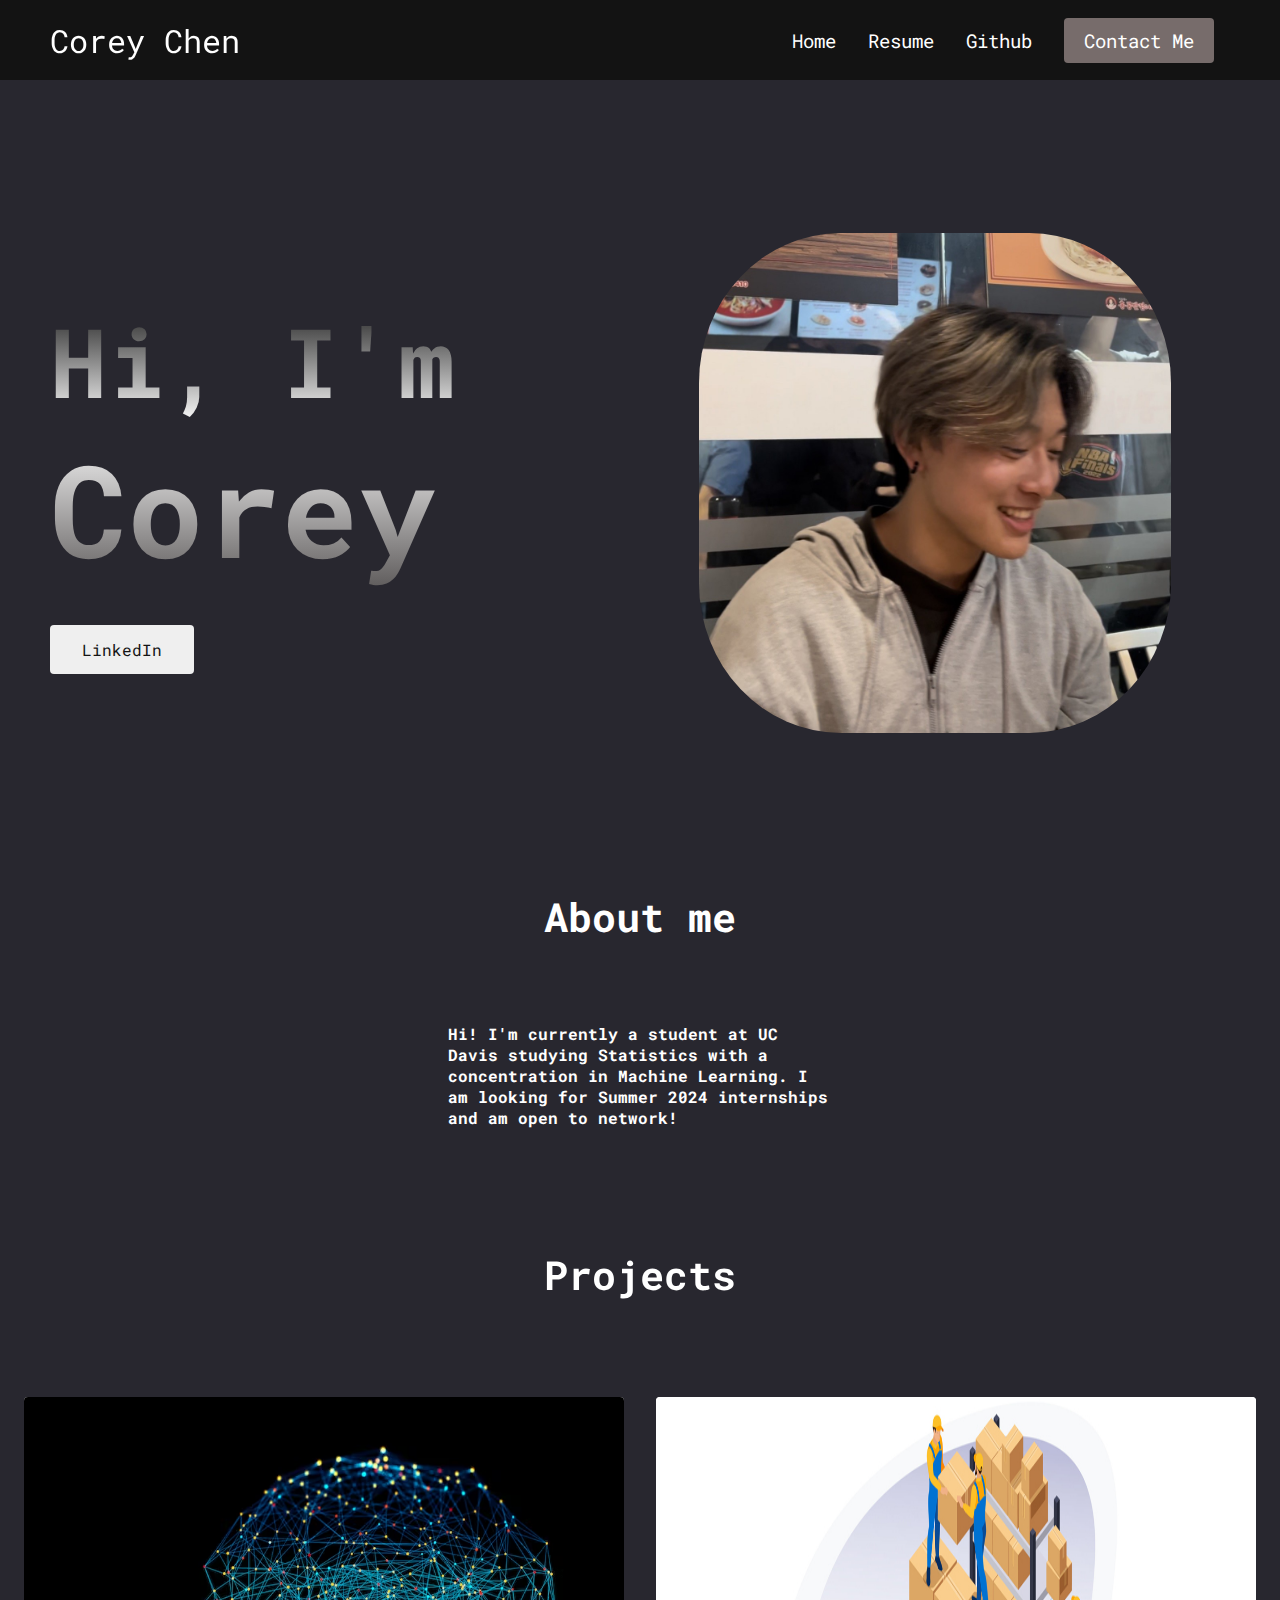
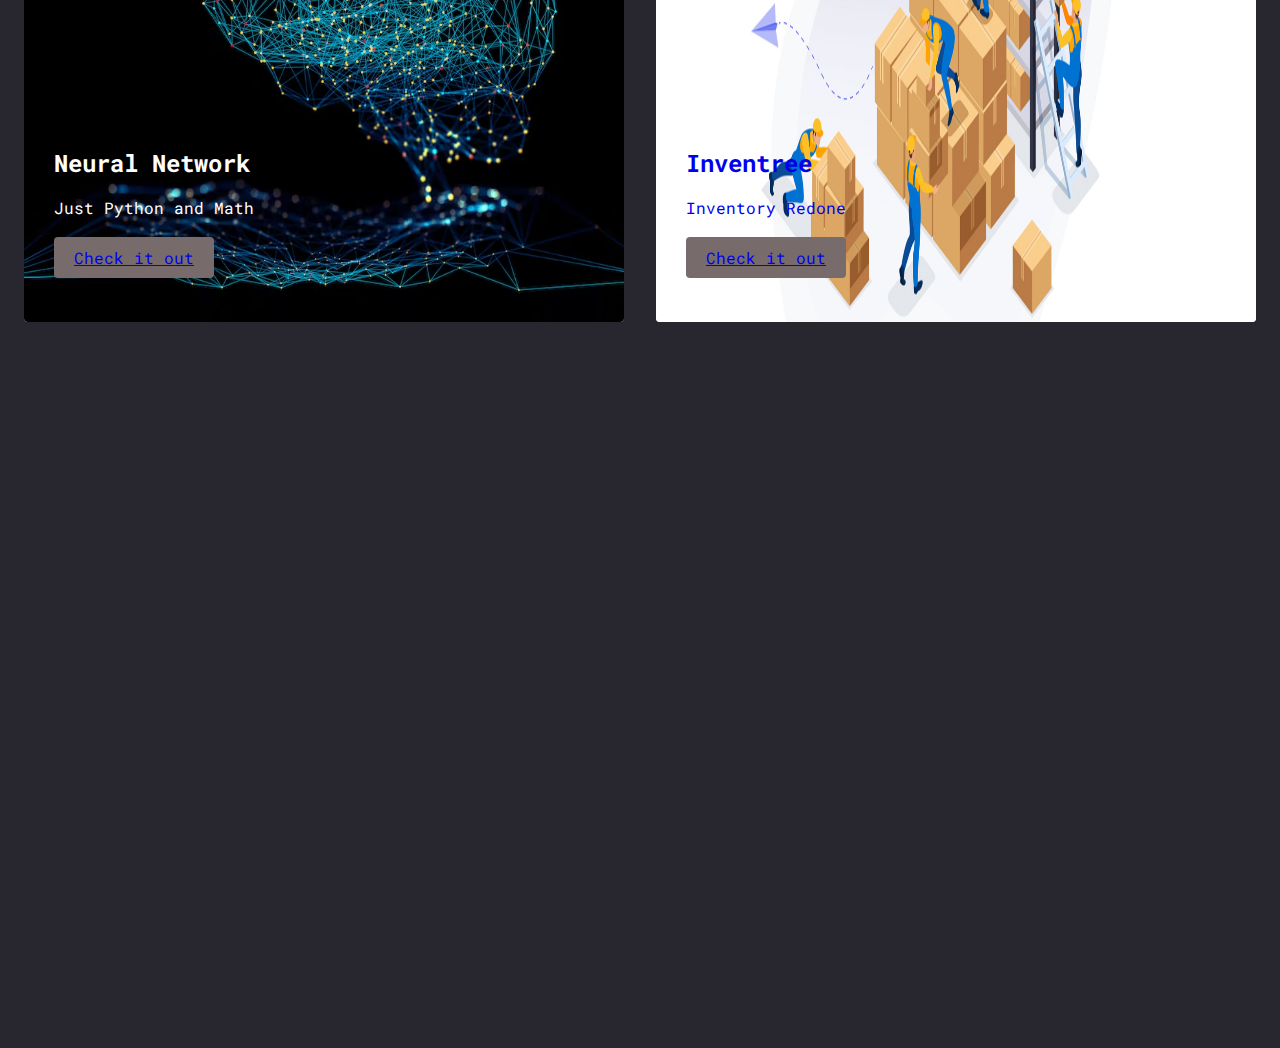
<file: index.html>
<!DOCTYPE html>
<html lang="en">
<head>
    <meta charset="UTF-8">
    <meta http-equiv="X-UA-Compatible" content="IE=edge">
    <meta name="viewport" content="width=device-width, initial-scale=1.0">
    <title>Corey Chen</title>
    <link rel="stylesheet" href="styles.css">
    <link rel="preconnect" href="https://fonts.googleapis.com">
<link rel="preconnect" href="https://fonts.gstatic.com" crossorigin>
<link href="https://fonts.googleapis.com/css2?family=Roboto+Mono:wght@600&display=swap" rel="stylesheet">
</head>
<body>
    <nav class="navbar">
        <div class="navbar__container">
            <a href="/" id="navbar__logo">Corey Chen</a>
            <div class="navbar_toggle" id="mobile-menu">
                <span class="bar"></span>
                <span class="bar"></span>
                <span class="bar"></span>
            </div>
            <ul class="navbar__menu">
                <li class="navbar__item">
                    <a href="#top" class="navbar__links">Home</a>
                </li>
                <li class="navbar__item">
                    <a href="https://docs.google.com/document/d/1tKjNtwfsvMQrJ8VkCfzxythD5XKY2z4MJ9eX7b_RRoA/edit?usp=sharing" class="navbar__links">Resume</a>
                </li>
                <li class="navbar__item">
                    <a href="https://github.com/cc81972" class="navbar__links">Github</a>
                </li>
                <li class="navbar__btn">
                    <a href="mailto: coreychen2004@gmail.com" class="button">Contact Me</a>
                </li>
            </ul>
        </div>
    </nav>
    <!-- Hero Section -->
    <div class="main">
        <div class="main__container">
            <div class="main__content">
                <h1>Hi, I'm</h1>
                <h2>Corey</h2>
                <button class="main__btn"><a href="https://www.linkedin.com/in/corey-chen-958531236/">LinkedIn</a></button>
            </div>
            <div class="main__img--container">
                <img src="images/corey.jpeg" alt="bitmoji" id="main__img">
            </div>
        </div>
    </div>
    <!-- About me section -->
    <div class="about_me_container">
        <div class="about_me_title">
            <h1>About me</h1>
        </div>  
        <div class="about_me_text">
            <h4>Hi! I'm currently a student at UC Davis 
                studying Statistics with a concentration in Machine Learning. 
                I am looking for Summer 2024 internships and am open to network!</h4>
        </div>
    </div>
    <div class="projects">
    <!-- Projects section -->
        <h1>Projects</h1>
        <div class="projects__container">
            <div class="projects__card">
                <img class = "neuronetwork"src="images/neuronetwork.avif" alt="NeuroNetwork Image"> 
                <h2>Neural Network</h2>
                <p>Just Python and Math</p>
                <button class="project_button"><a href= "https://github.com/cc81972/first-neuronetwork">Check it out</button>
            </div>
            <div class="projects__card">
                <img class = "inventorypic"src="images/inventree.jpeg" alt="Inventory Image"> 
                <h2>Inventree</h2>
                <p>Inventory Redone</p>
                <button class="project_button"><a href= "https://github.com/vznh/inventoree">Check it out</button>
            </div>
        </div>
    </div>
    <!-- Just footer stuff -->
    <div class="footer__container">
        <!-- <h1>What does a nosy pepper do?</h1>
        <h3>They get jalapeno business</h3>
        <h6>haha</h6> -->
    </div>
    <script src="app.js"></script>
</body>
</html>
</file>
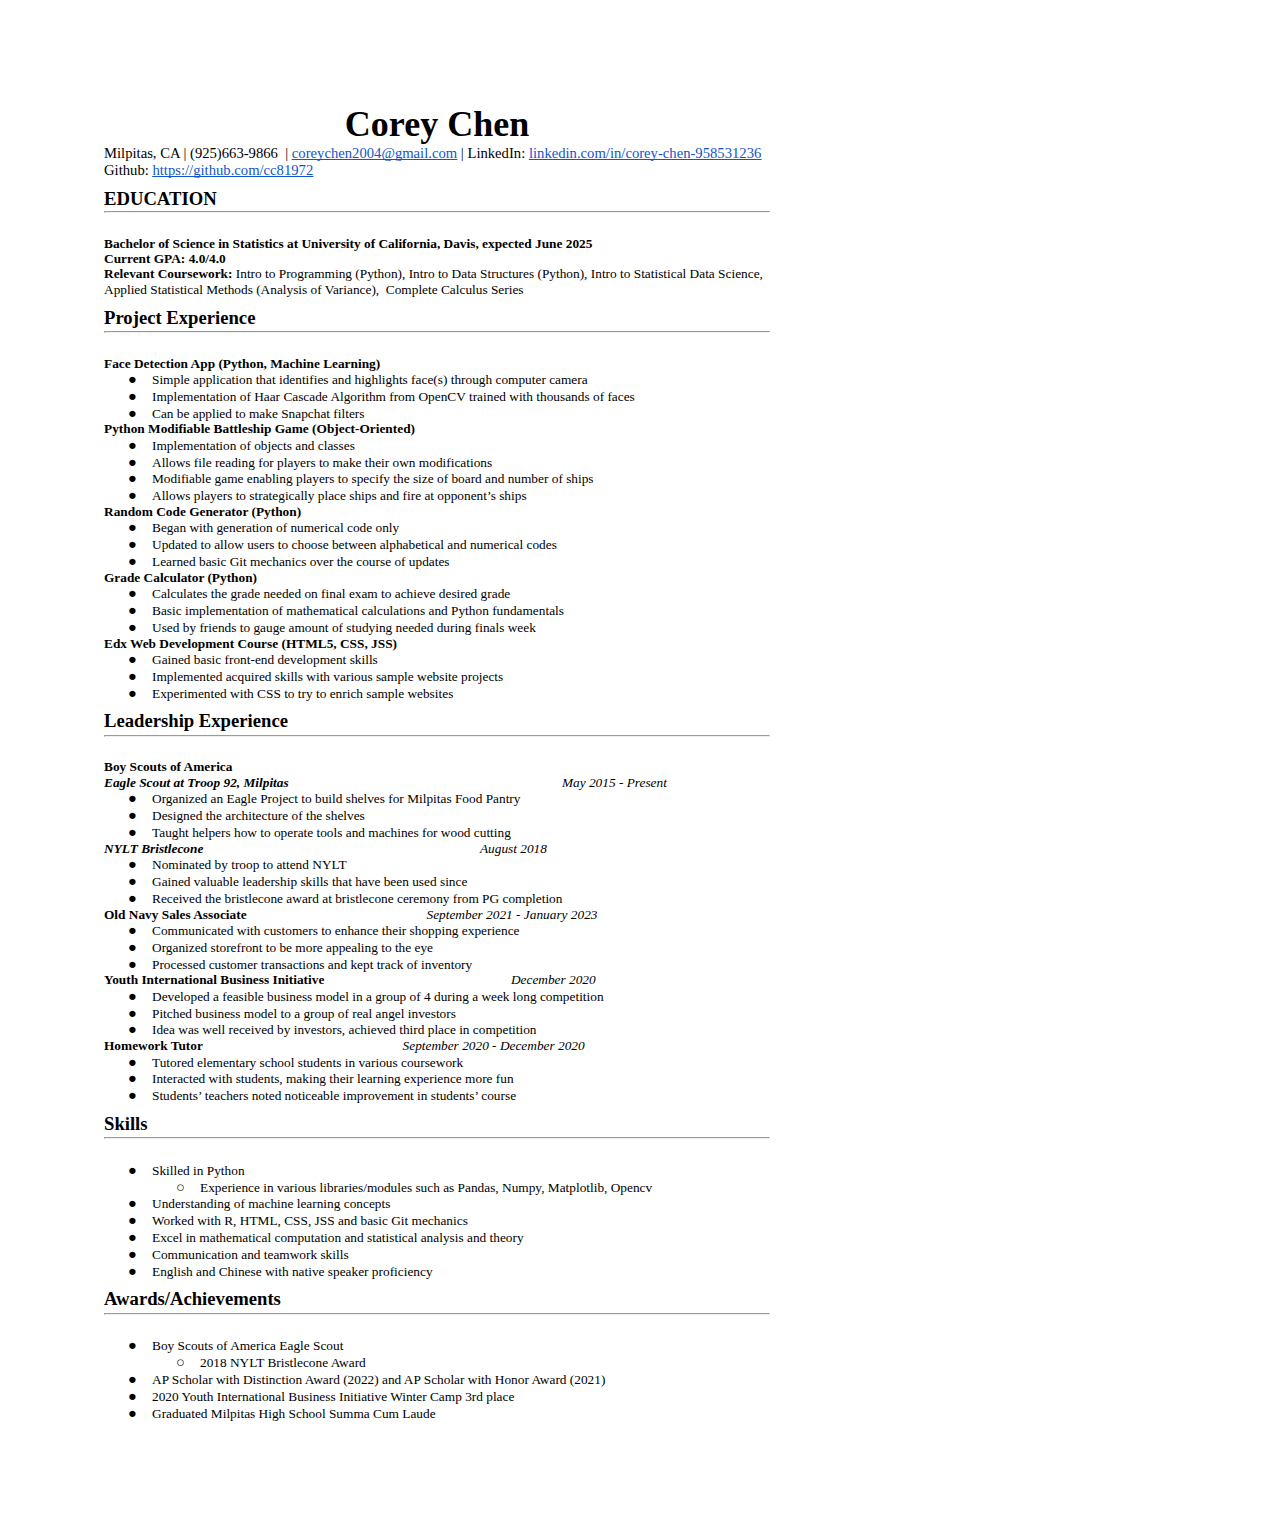
<file: CoreyChenResume.html>
<html><head><meta content="text/html; charset=UTF-8" http-equiv="content-type"><style type="text/css">@import url('https://themes.googleusercontent.com/fonts/css?kit=-lTUqgJg2dxbe4D7B5DEIA3jn2WilaVUapNOYl4762s');.lst-kix_f4cjtsn22ggs-5>li:before{content:"\0025a0  "}.lst-kix_o1cfxwl1g60u-2>li:before{content:"\0025a0  "}.lst-kix_39gem6d4hb14-0>li:before{content:"\0025cf  "}.lst-kix_o1cfxwl1g60u-1>li:before{content:"\0025cb  "}.lst-kix_o1cfxwl1g60u-3>li:before{content:"\0025cf  "}.lst-kix_39gem6d4hb14-1>li:before{content:"\0025cb  "}.lst-kix_f4cjtsn22ggs-3>li:before{content:"\0025cf  "}.lst-kix_f4cjtsn22ggs-7>li:before{content:"\0025cb  "}.lst-kix_o1cfxwl1g60u-0>li:before{content:"\0025cf  "}.lst-kix_o1cfxwl1g60u-4>li:before{content:"\0025cb  "}.lst-kix_f4cjtsn22ggs-4>li:before{content:"\0025cb  "}.lst-kix_f4cjtsn22ggs-8>li:before{content:"\0025a0  "}.lst-kix_f4cjtsn22ggs-1>li:before{content:"\0025cb  "}.lst-kix_o1cfxwl1g60u-6>li:before{content:"\0025cf  "}.lst-kix_o1cfxwl1g60u-5>li:before{content:"\0025a0  "}.lst-kix_o1cfxwl1g60u-7>li:before{content:"\0025cb  "}.lst-kix_39gem6d4hb14-6>li:before{content:"\0025cf  "}.lst-kix_f4cjtsn22ggs-2>li:before{content:"\0025a0  "}.lst-kix_h7ki1vyk7jmy-8>li:before{content:"\0025a0  "}.lst-kix_h7ki1vyk7jmy-7>li:before{content:"\0025cb  "}.lst-kix_39gem6d4hb14-5>li:before{content:"\0025a0  "}.lst-kix_39gem6d4hb14-4>li:before{content:"\0025cb  "}.lst-kix_39gem6d4hb14-3>li:before{content:"\0025cf  "}.lst-kix_h7ki1vyk7jmy-5>li:before{content:"\0025a0  "}.lst-kix_l7jwtugxmeb6-0>li:before{content:"\0025cf  "}.lst-kix_h7ki1vyk7jmy-6>li:before{content:"\0025cf  "}.lst-kix_39gem6d4hb14-2>li:before{content:"\0025a0  "}.lst-kix_f4cjtsn22ggs-6>li:before{content:"\0025cf  "}.lst-kix_39gem6d4hb14-7>li:before{content:"\0025cb  "}.lst-kix_39gem6d4hb14-8>li:before{content:"\0025a0  "}.lst-kix_dsz5t3e85xdp-3>li:before{content:"\0025cf  "}.lst-kix_dsz5t3e85xdp-5>li:before{content:"\0025a0  "}.lst-kix_dsz5t3e85xdp-6>li:before{content:"\0025cf  "}.lst-kix_dsz5t3e85xdp-2>li:before{content:"\0025a0  "}.lst-kix_dsz5t3e85xdp-7>li:before{content:"\0025cb  "}.lst-kix_dsz5t3e85xdp-1>li:before{content:"\0025cb  "}.lst-kix_dsz5t3e85xdp-8>li:before{content:"\0025a0  "}.lst-kix_dsz5t3e85xdp-0>li:before{content:"\0025cf  "}ul.lst-kix_o1cfxwl1g60u-5{list-style-type:none}ul.lst-kix_o1cfxwl1g60u-4{list-style-type:none}ul.lst-kix_o1cfxwl1g60u-7{list-style-type:none}ul.lst-kix_o1cfxwl1g60u-6{list-style-type:none}ul.lst-kix_o1cfxwl1g60u-8{list-style-type:none}.lst-kix_h7ki1vyk7jmy-0>li:before{content:"\0025cf  "}.lst-kix_h7ki1vyk7jmy-1>li:before{content:"\0025cb  "}.lst-kix_l7jwtugxmeb6-4>li:before{content:"\0025cb  "}.lst-kix_l7jwtugxmeb6-6>li:before{content:"\0025cf  "}.lst-kix_l7jwtugxmeb6-1>li:before{content:"\0025cb  "}.lst-kix_l7jwtugxmeb6-5>li:before{content:"\0025a0  "}.lst-kix_h7ki1vyk7jmy-4>li:before{content:"\0025cb  "}.lst-kix_h7ki1vyk7jmy-3>li:before{content:"\0025cf  "}.lst-kix_l7jwtugxmeb6-2>li:before{content:"\0025a0  "}.lst-kix_h7ki1vyk7jmy-2>li:before{content:"\0025a0  "}ul.lst-kix_o1cfxwl1g60u-1{list-style-type:none}ul.lst-kix_o1cfxwl1g60u-0{list-style-type:none}ul.lst-kix_o1cfxwl1g60u-3{list-style-type:none}.lst-kix_l7jwtugxmeb6-3>li:before{content:"\0025cf  "}ul.lst-kix_o1cfxwl1g60u-2{list-style-type:none}.lst-kix_l7jwtugxmeb6-8>li:before{content:"\0025a0  "}.lst-kix_dsz5t3e85xdp-4>li:before{content:"\0025cb  "}.lst-kix_l7jwtugxmeb6-7>li:before{content:"\0025cb  "}.lst-kix_m4h8hbwfg6kp-3>li:before{content:"\0025cf  "}.lst-kix_m4h8hbwfg6kp-1>li:before{content:"\0025cb  "}.lst-kix_m4h8hbwfg6kp-5>li:before{content:"\0025a0  "}ul.lst-kix_v15fdh4rlwqv-0{list-style-type:none}ul.lst-kix_v15fdh4rlwqv-1{list-style-type:none}ul.lst-kix_v15fdh4rlwqv-2{list-style-type:none}ul.lst-kix_v15fdh4rlwqv-7{list-style-type:none}ul.lst-kix_v15fdh4rlwqv-8{list-style-type:none}ul.lst-kix_v15fdh4rlwqv-3{list-style-type:none}ul.lst-kix_v15fdh4rlwqv-4{list-style-type:none}.lst-kix_w1hb9tcq2vyb-0>li:before{content:"\0025cf  "}ul.lst-kix_v15fdh4rlwqv-5{list-style-type:none}ul.lst-kix_v15fdh4rlwqv-6{list-style-type:none}ul.lst-kix_qi0xqpce6vm6-1{list-style-type:none}.lst-kix_m4h8hbwfg6kp-7>li:before{content:"\0025cb  "}ul.lst-kix_qi0xqpce6vm6-2{list-style-type:none}.lst-kix_mp3xo05nt40z-4>li:before{content:"\0025cb  "}ul.lst-kix_qi0xqpce6vm6-0{list-style-type:none}ul.lst-kix_qi0xqpce6vm6-5{list-style-type:none}.lst-kix_hzlon16mjl8u-3>li:before{content:"\0025cf  "}ul.lst-kix_qi0xqpce6vm6-6{list-style-type:none}ul.lst-kix_qi0xqpce6vm6-3{list-style-type:none}ul.lst-kix_qi0xqpce6vm6-4{list-style-type:none}ul.lst-kix_h7ki1vyk7jmy-2{list-style-type:none}ul.lst-kix_h7ki1vyk7jmy-3{list-style-type:none}.lst-kix_hzlon16mjl8u-5>li:before{content:"\0025a0  "}.lst-kix_mp3xo05nt40z-6>li:before{content:"\0025cf  "}.lst-kix_mp3xo05nt40z-8>li:before{content:"\0025a0  "}ul.lst-kix_h7ki1vyk7jmy-4{list-style-type:none}ul.lst-kix_qi0xqpce6vm6-7{list-style-type:none}ul.lst-kix_h7ki1vyk7jmy-5{list-style-type:none}ul.lst-kix_qi0xqpce6vm6-8{list-style-type:none}ul.lst-kix_h7ki1vyk7jmy-0{list-style-type:none}ul.lst-kix_h7ki1vyk7jmy-1{list-style-type:none}ul.lst-kix_h7ki1vyk7jmy-6{list-style-type:none}ul.lst-kix_h7ki1vyk7jmy-7{list-style-type:none}.lst-kix_hzlon16mjl8u-7>li:before{content:"\0025cb  "}ul.lst-kix_h7ki1vyk7jmy-8{list-style-type:none}ul.lst-kix_dsz5t3e85xdp-6{list-style-type:none}ul.lst-kix_dsz5t3e85xdp-7{list-style-type:none}ul.lst-kix_dsz5t3e85xdp-8{list-style-type:none}.lst-kix_qvdihjy2bd3c-7>li:before{content:"\0025cb  "}ul.lst-kix_f4cjtsn22ggs-8{list-style-type:none}.lst-kix_qi0xqpce6vm6-7>li:before{content:"\0025cb  "}ul.lst-kix_dsz5t3e85xdp-0{list-style-type:none}ul.lst-kix_dsz5t3e85xdp-1{list-style-type:none}ul.lst-kix_dsz5t3e85xdp-2{list-style-type:none}ul.lst-kix_qvdihjy2bd3c-1{list-style-type:none}ul.lst-kix_dsz5t3e85xdp-3{list-style-type:none}ul.lst-kix_qvdihjy2bd3c-0{list-style-type:none}ul.lst-kix_dsz5t3e85xdp-4{list-style-type:none}.lst-kix_w1hb9tcq2vyb-4>li:before{content:"\0025cb  "}ul.lst-kix_dsz5t3e85xdp-5{list-style-type:none}ul.lst-kix_qvdihjy2bd3c-5{list-style-type:none}ul.lst-kix_qvdihjy2bd3c-4{list-style-type:none}.lst-kix_hzlon16mjl8u-1>li:before{content:"\0025cb  "}.lst-kix_mp3xo05nt40z-2>li:before{content:"\0025a0  "}ul.lst-kix_qvdihjy2bd3c-3{list-style-type:none}ul.lst-kix_qvdihjy2bd3c-2{list-style-type:none}ul.lst-kix_qvdihjy2bd3c-8{list-style-type:none}ul.lst-kix_qvdihjy2bd3c-7{list-style-type:none}.lst-kix_w1hb9tcq2vyb-2>li:before{content:"\0025a0  "}ul.lst-kix_qvdihjy2bd3c-6{list-style-type:none}.lst-kix_mp3xo05nt40z-0>li:before{content:"\0025cf  "}.lst-kix_w1hb9tcq2vyb-6>li:before{content:"\0025cf  "}ul.lst-kix_w1hb9tcq2vyb-8{list-style-type:none}ul.lst-kix_w1hb9tcq2vyb-7{list-style-type:none}ul.lst-kix_w1hb9tcq2vyb-6{list-style-type:none}ul.lst-kix_l7jwtugxmeb6-0{list-style-type:none}ul.lst-kix_w1hb9tcq2vyb-5{list-style-type:none}ul.lst-kix_w1hb9tcq2vyb-4{list-style-type:none}ul.lst-kix_l7jwtugxmeb6-2{list-style-type:none}ul.lst-kix_w1hb9tcq2vyb-3{list-style-type:none}ul.lst-kix_l7jwtugxmeb6-1{list-style-type:none}ul.lst-kix_w1hb9tcq2vyb-2{list-style-type:none}.lst-kix_o1cfxwl1g60u-8>li:before{content:"\0025a0  "}ul.lst-kix_w1hb9tcq2vyb-1{list-style-type:none}ul.lst-kix_w1hb9tcq2vyb-0{list-style-type:none}.lst-kix_w1hb9tcq2vyb-8>li:before{content:"\0025a0  "}.lst-kix_f4cjtsn22ggs-0>li:before{content:"\0025cf  "}ul.lst-kix_l7jwtugxmeb6-8{list-style-type:none}ul.lst-kix_l7jwtugxmeb6-7{list-style-type:none}ul.lst-kix_l7jwtugxmeb6-4{list-style-type:none}ul.lst-kix_l7jwtugxmeb6-3{list-style-type:none}ul.lst-kix_l7jwtugxmeb6-6{list-style-type:none}ul.lst-kix_l7jwtugxmeb6-5{list-style-type:none}.lst-kix_g0t5cnq3y4c6-4>li:before{content:"\0025cb  "}.lst-kix_g0t5cnq3y4c6-2>li:before{content:"\0025a0  "}.lst-kix_g0t5cnq3y4c6-1>li:before{content:"\0025cb  "}.lst-kix_g0t5cnq3y4c6-5>li:before{content:"\0025a0  "}.lst-kix_g0t5cnq3y4c6-3>li:before{content:"\0025cf  "}ul.lst-kix_g0t5cnq3y4c6-7{list-style-type:none}ul.lst-kix_g0t5cnq3y4c6-6{list-style-type:none}ul.lst-kix_g0t5cnq3y4c6-5{list-style-type:none}ul.lst-kix_g0t5cnq3y4c6-4{list-style-type:none}ul.lst-kix_g0t5cnq3y4c6-8{list-style-type:none}.lst-kix_g0t5cnq3y4c6-0>li:before{content:"\0025cf  "}ul.lst-kix_g0t5cnq3y4c6-3{list-style-type:none}ul.lst-kix_g0t5cnq3y4c6-2{list-style-type:none}ul.lst-kix_g0t5cnq3y4c6-1{list-style-type:none}ul.lst-kix_g0t5cnq3y4c6-0{list-style-type:none}.lst-kix_qvdihjy2bd3c-0>li:before{content:"\0025cf  "}ul.lst-kix_jw687m22yk9g-0{list-style-type:none}ul.lst-kix_f4cjtsn22ggs-5{list-style-type:none}ul.lst-kix_jw687m22yk9g-1{list-style-type:none}.lst-kix_qvdihjy2bd3c-4>li:before{content:"\0025cb  "}.lst-kix_qvdihjy2bd3c-5>li:before{content:"\0025a0  "}ul.lst-kix_f4cjtsn22ggs-4{list-style-type:none}ul.lst-kix_jw687m22yk9g-2{list-style-type:none}ul.lst-kix_39gem6d4hb14-7{list-style-type:none}ul.lst-kix_f4cjtsn22ggs-7{list-style-type:none}ul.lst-kix_jw687m22yk9g-3{list-style-type:none}ul.lst-kix_39gem6d4hb14-8{list-style-type:none}ul.lst-kix_f4cjtsn22ggs-6{list-style-type:none}ul.lst-kix_f4cjtsn22ggs-1{list-style-type:none}.lst-kix_qi0xqpce6vm6-5>li:before{content:"\0025a0  "}ul.lst-kix_f4cjtsn22ggs-0{list-style-type:none}ul.lst-kix_f4cjtsn22ggs-3{list-style-type:none}.lst-kix_qi0xqpce6vm6-4>li:before{content:"\0025cb  "}ul.lst-kix_f4cjtsn22ggs-2{list-style-type:none}ul.lst-kix_jw687m22yk9g-8{list-style-type:none}.lst-kix_qvdihjy2bd3c-1>li:before{content:"\0025cb  "}.lst-kix_qi0xqpce6vm6-3>li:before{content:"\0025cf  "}.lst-kix_qvdihjy2bd3c-2>li:before{content:"\0025a0  "}ul.lst-kix_jw687m22yk9g-4{list-style-type:none}.lst-kix_qvdihjy2bd3c-3>li:before{content:"\0025cf  "}ul.lst-kix_jw687m22yk9g-5{list-style-type:none}ul.lst-kix_jw687m22yk9g-6{list-style-type:none}.lst-kix_qi0xqpce6vm6-2>li:before{content:"\0025a0  "}ul.lst-kix_jw687m22yk9g-7{list-style-type:none}.lst-kix_v15fdh4rlwqv-4>li:before{content:"\0025cb  "}.lst-kix_v15fdh4rlwqv-6>li:before{content:"\0025cf  "}.lst-kix_qi0xqpce6vm6-1>li:before{content:"\0025cb  "}.lst-kix_qi0xqpce6vm6-0>li:before{content:"\0025cf  "}.lst-kix_v15fdh4rlwqv-1>li:before{content:"\0025cb  "}.lst-kix_v15fdh4rlwqv-5>li:before{content:"\0025a0  "}ul.lst-kix_39gem6d4hb14-1{list-style-type:none}ul.lst-kix_39gem6d4hb14-2{list-style-type:none}ul.lst-kix_39gem6d4hb14-0{list-style-type:none}.lst-kix_v15fdh4rlwqv-0>li:before{content:"\0025cf  "}.lst-kix_v15fdh4rlwqv-8>li:before{content:"\0025a0  "}ul.lst-kix_39gem6d4hb14-5{list-style-type:none}ul.lst-kix_39gem6d4hb14-6{list-style-type:none}ul.lst-kix_39gem6d4hb14-3{list-style-type:none}ul.lst-kix_39gem6d4hb14-4{list-style-type:none}.lst-kix_v15fdh4rlwqv-7>li:before{content:"\0025cb  "}.lst-kix_jw687m22yk9g-8>li:before{content:"\0025a0  "}.lst-kix_jw687m22yk9g-6>li:before{content:"\0025cf  "}.lst-kix_jw687m22yk9g-7>li:before{content:"\0025cb  "}.lst-kix_v15fdh4rlwqv-2>li:before{content:"\0025a0  "}.lst-kix_v15fdh4rlwqv-3>li:before{content:"\0025cf  "}.lst-kix_jw687m22yk9g-3>li:before{content:"\0025cf  "}.lst-kix_jw687m22yk9g-2>li:before{content:"\0025a0  "}.lst-kix_jw687m22yk9g-4>li:before{content:"\0025cb  "}.lst-kix_jw687m22yk9g-1>li:before{content:"\0025cb  "}.lst-kix_jw687m22yk9g-5>li:before{content:"\0025a0  "}ul.lst-kix_m4h8hbwfg6kp-6{list-style-type:none}ul.lst-kix_m4h8hbwfg6kp-5{list-style-type:none}ul.lst-kix_m4h8hbwfg6kp-8{list-style-type:none}ul.lst-kix_m4h8hbwfg6kp-7{list-style-type:none}ul.lst-kix_m4h8hbwfg6kp-2{list-style-type:none}ul.lst-kix_m4h8hbwfg6kp-1{list-style-type:none}ul.lst-kix_m4h8hbwfg6kp-4{list-style-type:none}ul.lst-kix_m4h8hbwfg6kp-3{list-style-type:none}ul.lst-kix_hzlon16mjl8u-2{list-style-type:none}ul.lst-kix_hzlon16mjl8u-1{list-style-type:none}ul.lst-kix_hzlon16mjl8u-0{list-style-type:none}ul.lst-kix_m4h8hbwfg6kp-0{list-style-type:none}ul.lst-kix_hzlon16mjl8u-6{list-style-type:none}ul.lst-kix_hzlon16mjl8u-5{list-style-type:none}ul.lst-kix_hzlon16mjl8u-4{list-style-type:none}ul.lst-kix_hzlon16mjl8u-3{list-style-type:none}ul.lst-kix_hzlon16mjl8u-8{list-style-type:none}ul.lst-kix_hzlon16mjl8u-7{list-style-type:none}.lst-kix_jw687m22yk9g-0>li:before{content:"\0025cf  "}.lst-kix_g0t5cnq3y4c6-6>li:before{content:"\0025cf  "}.lst-kix_g0t5cnq3y4c6-8>li:before{content:"\0025a0  "}.lst-kix_g0t5cnq3y4c6-7>li:before{content:"\0025cb  "}.lst-kix_m4h8hbwfg6kp-0>li:before{content:"\0025cf  "}.lst-kix_m4h8hbwfg6kp-4>li:before{content:"\0025cb  "}.lst-kix_m4h8hbwfg6kp-2>li:before{content:"\0025a0  "}.lst-kix_m4h8hbwfg6kp-6>li:before{content:"\0025cf  "}.lst-kix_w1hb9tcq2vyb-1>li:before{content:"\0025cb  "}.lst-kix_hzlon16mjl8u-2>li:before{content:"\0025a0  "}.lst-kix_m4h8hbwfg6kp-8>li:before{content:"\0025a0  "}.lst-kix_mp3xo05nt40z-5>li:before{content:"\0025a0  "}.lst-kix_hzlon16mjl8u-4>li:before{content:"\0025cb  "}.lst-kix_mp3xo05nt40z-7>li:before{content:"\0025cb  "}.lst-kix_hzlon16mjl8u-6>li:before{content:"\0025cf  "}.lst-kix_hzlon16mjl8u-8>li:before{content:"\0025a0  "}ul.lst-kix_mp3xo05nt40z-5{list-style-type:none}ul.lst-kix_mp3xo05nt40z-6{list-style-type:none}.lst-kix_qvdihjy2bd3c-8>li:before{content:"\0025a0  "}ul.lst-kix_mp3xo05nt40z-7{list-style-type:none}ul.lst-kix_mp3xo05nt40z-8{list-style-type:none}.lst-kix_qvdihjy2bd3c-6>li:before{content:"\0025cf  "}.lst-kix_qi0xqpce6vm6-6>li:before{content:"\0025cf  "}ul.lst-kix_mp3xo05nt40z-0{list-style-type:none}ul.lst-kix_mp3xo05nt40z-1{list-style-type:none}.lst-kix_w1hb9tcq2vyb-5>li:before{content:"\0025a0  "}ul.lst-kix_mp3xo05nt40z-2{list-style-type:none}ul.lst-kix_mp3xo05nt40z-3{list-style-type:none}.lst-kix_qi0xqpce6vm6-8>li:before{content:"\0025a0  "}ul.lst-kix_mp3xo05nt40z-4{list-style-type:none}.lst-kix_mp3xo05nt40z-3>li:before{content:"\0025cf  "}.lst-kix_w1hb9tcq2vyb-3>li:before{content:"\0025cf  "}.lst-kix_mp3xo05nt40z-1>li:before{content:"\0025cb  "}.lst-kix_hzlon16mjl8u-0>li:before{content:"\0025cf  "}li.li-bullet-0:before{margin-left:-18pt;white-space:nowrap;display:inline-block;min-width:18pt}.lst-kix_w1hb9tcq2vyb-7>li:before{content:"\0025cb  "}ol{margin:0;padding:0}table td,table th{padding:0}.c0{margin-left:36pt;padding-top:0pt;padding-left:0pt;padding-bottom:0pt;line-height:1.15;orphans:2;widows:2;text-align:left}.c4{background-color:#ffffff;color:#000000;font-weight:400;text-decoration:none;vertical-align:baseline;font-size:10pt;font-family:"Montserrat";font-style:normal}.c3{background-color:#ffffff;color:#000000;font-weight:400;text-decoration:none;vertical-align:baseline;font-size:14pt;font-family:"Montserrat";font-style:normal}.c12{padding-top:0pt;padding-bottom:0pt;line-height:0.55;orphans:2;widows:2;text-align:left;height:11pt}.c2{padding-top:0pt;padding-bottom:0pt;line-height:0.6;orphans:2;widows:2;text-align:left;height:11pt}.c16{padding-top:0pt;padding-bottom:0pt;line-height:0.55;orphans:2;widows:2;text-align:left}.c5{padding-top:0pt;padding-bottom:0pt;line-height:1.15;orphans:2;widows:2;text-align:left}.c18{padding-top:0pt;padding-bottom:0pt;line-height:0.6;orphans:2;widows:2;text-align:left}.c13{padding-top:0pt;padding-bottom:0pt;line-height:1.15;orphans:2;widows:2;text-align:center}.c14{padding-top:0pt;padding-bottom:0pt;line-height:0.5;orphans:2;widows:2;text-align:left}.c11{color:#000000;text-decoration:none;vertical-align:baseline;font-style:normal}.c8{background-color:#ffffff;font-size:14pt;font-family:"Montserrat";font-weight:700}.c10{background-color:#ffffff;font-size:10pt;font-family:"Montserrat";font-weight:700}.c15{-webkit-text-decoration-skip:none;color:#1155cc;text-decoration:underline;text-decoration-skip-ink:none}.c7{background-color:#ffffff;max-width:499.5pt;padding:72pt 40.5pt 72pt 72pt}.c22{font-size:10pt;font-family:"Montserrat";font-weight:400}.c27{font-weight:700;font-size:14pt;font-family:"Times New Roman"}.c23{font-weight:700;font-size:13.5pt;font-family:"Times New Roman"}.c26{color:#000000;text-decoration:none;vertical-align:baseline}.c24{font-weight:700;font-size:27pt;font-family:"Times New Roman"}.c25{margin-left:72pt;padding-left:0pt}.c6{padding:0;margin:0}.c9{font-weight:400;font-family:"Times New Roman"}.c1{color:inherit;text-decoration:inherit}.c19{background-color:#ffffff;font-size:11pt}.c20{background-color:#ffffff}.c17{height:11pt}.c21{font-style:italic}.title{padding-top:0pt;color:#000000;font-size:26pt;padding-bottom:3pt;font-family:"Arial";line-height:1.15;page-break-after:avoid;orphans:2;widows:2;text-align:left}.subtitle{padding-top:0pt;color:#666666;font-size:15pt;padding-bottom:16pt;font-family:"Arial";line-height:1.15;page-break-after:avoid;orphans:2;widows:2;text-align:left}li{color:#000000;font-size:11pt;font-family:"Arial"}p{margin:0;color:#000000;font-size:11pt;font-family:"Arial"}h1{padding-top:20pt;color:#000000;font-size:20pt;padding-bottom:6pt;font-family:"Arial";line-height:1.15;page-break-after:avoid;orphans:2;widows:2;text-align:left}h2{padding-top:18pt;color:#000000;font-size:16pt;padding-bottom:6pt;font-family:"Arial";line-height:1.15;page-break-after:avoid;orphans:2;widows:2;text-align:left}h3{padding-top:16pt;color:#434343;font-size:14pt;padding-bottom:4pt;font-family:"Arial";line-height:1.15;page-break-after:avoid;orphans:2;widows:2;text-align:left}h4{padding-top:14pt;color:#666666;font-size:12pt;padding-bottom:4pt;font-family:"Arial";line-height:1.15;page-break-after:avoid;orphans:2;widows:2;text-align:left}h5{padding-top:12pt;color:#666666;font-size:11pt;padding-bottom:4pt;font-family:"Arial";line-height:1.15;page-break-after:avoid;orphans:2;widows:2;text-align:left}h6{padding-top:12pt;color:#666666;font-size:11pt;padding-bottom:4pt;font-family:"Arial";line-height:1.15;page-break-after:avoid;font-style:italic;orphans:2;widows:2;text-align:left}</style></head><body class="c7 doc-content"><p class="c13"><span class="c11 c24">Corey Chen</span></p><p class="c5"><span class="c9">Milpitas</span><span class="c9">, CA | (925)663-9866 &nbsp;| </span><span class="c9 c15"><a class="c1" href="mailto:coreychen2004@gmail.com">coreychen2004@gmail.com</a></span><span class="c9">&nbsp;| </span><span class="c9">LinkedIn: </span><span class="c15 c9 c20"><a class="c1" href="https://www.google.com/url?q=https://www.linkedin.com/in/corey-chen-958531236&amp;sa=D&amp;source=editors&amp;ust=1677406471536935&amp;usg=AOvVaw1dQ5YKi0TLyf9xvMcyJ_4H">linkedin.com/in/corey-chen-958531236</a></span></p><p class="c5"><span class="c9 c20">Github: </span><span class="c15 c9 c20"><a class="c1" href="https://www.google.com/url?q=https://github.com/cc81972&amp;sa=D&amp;source=editors&amp;ust=1677406471537395&amp;usg=AOvVaw2wSIgaB3-3nVVzYoElWW8V">https://github.com/cc81972</a></span></p><p class="c14 c17"><span class="c11 c8"></span></p><p class="c14"><span class="c11 c8">EDUCATION</span></p><hr><p class="c14 c17"><span class="c11 c8"></span></p><p class="c5"><span class="c11 c10">Bachelor of Science in Statistics at University of California, Davis, expected June 2025</span></p><p class="c5"><span class="c11 c10">Current GPA: 4.0/4.0</span></p><p class="c5"><span class="c10">Relevant Coursework: </span><span class="c4">Intro to Programming (Python), Intro to Data Structures (Python), Intro to Statistical Data Science, Applied Statistical Methods (Analysis of Variance), &nbsp;Complete Calculus Series</span></p><p class="c14 c17"><span class="c4"></span></p><p class="c18"><span class="c11 c8">Project Experience</span></p><hr><p class="c2"><span class="c11 c8"></span></p><p class="c5"><span class="c10">Face Detection App (Python, Machine Learning)</span></p><ul class="c6 lst-kix_qi0xqpce6vm6-0 start"><li class="c0 li-bullet-0"><span class="c4">Simple application that identifies and highlights face(s) through computer camera</span></li><li class="c0 li-bullet-0"><span class="c4">Implementation of Haar Cascade Algorithm from OpenCV trained with thousands of faces</span></li><li class="c0 li-bullet-0"><span class="c4">Can be applied to make Snapchat filters</span></li></ul><p class="c5"><span class="c10">Python Modifiable Battleship Game</span><span class="c20 c22">&nbsp;</span><span class="c10">(Object-Oriented) </span></p><ul class="c6 lst-kix_dsz5t3e85xdp-0 start"><li class="c0 li-bullet-0"><span class="c4">Implementation of objects and classes</span></li><li class="c0 li-bullet-0"><span class="c4">Allows file reading for players to make their own modifications</span></li><li class="c0 li-bullet-0"><span class="c4">Modifiable game enabling players to specify the size of board and number of ships</span></li><li class="c0 li-bullet-0"><span class="c4">Allows players to strategically place ships and fire at opponent&rsquo;s ships</span></li></ul><p class="c5"><span class="c10">Random Code Generator (Python)</span></p><ul class="c6 lst-kix_w1hb9tcq2vyb-0 start"><li class="c0 li-bullet-0"><span class="c4">Began with generation of numerical code only</span></li><li class="c0 li-bullet-0"><span class="c4">Updated to allow users to choose between alphabetical and numerical codes</span></li><li class="c0 li-bullet-0"><span class="c4">Learned basic Git mechanics over the course of updates</span></li></ul><p class="c5"><span class="c11 c10">Grade Calculator (Python)</span></p><ul class="c6 lst-kix_h7ki1vyk7jmy-0 start"><li class="c0 li-bullet-0"><span class="c4">Calculates the grade needed on final exam to achieve desired grade</span></li><li class="c0 li-bullet-0"><span class="c4">Basic implementation of mathematical calculations and Python fundamentals</span></li><li class="c0 li-bullet-0"><span class="c4">Used by friends to gauge amount of studying needed during finals week </span></li></ul><p class="c5"><span class="c11 c10">Edx Web Development Course (HTML5, CSS, JSS)</span></p><ul class="c6 lst-kix_hzlon16mjl8u-0 start"><li class="c0 li-bullet-0"><span class="c4">Gained basic front-end development skills</span></li><li class="c0 li-bullet-0"><span class="c4">Implemented acquired skills with various sample website projects</span></li><li class="c0 li-bullet-0"><span class="c4">Experimented with CSS to try to enrich sample websites</span></li></ul><p class="c5 c17"><span class="c4"></span></p><p class="c16"><span class="c11 c8">Leadership Experience</span></p><hr><p class="c12"><span class="c11 c8"></span></p><p class="c5"><span class="c11 c10">Boy Scouts of America </span></p><p class="c5"><span class="c10 c21">Eagle Scout at Troop 92, Milpitas &nbsp; &nbsp; &nbsp; &nbsp; &nbsp; &nbsp; &nbsp; &nbsp; &nbsp; &nbsp; &nbsp; &nbsp; &nbsp; &nbsp; &nbsp; &nbsp; &nbsp; &nbsp; &nbsp; &nbsp; &nbsp; &nbsp; &nbsp; &nbsp; &nbsp; &nbsp; &nbsp; &nbsp; &nbsp; &nbsp; &nbsp; &nbsp; &nbsp; &nbsp; &nbsp; &nbsp; &nbsp; &nbsp; &nbsp; &nbsp; &nbsp;</span><span class="c22 c20 c21 c26">May 2015 - Present</span></p><ul class="c6 lst-kix_g0t5cnq3y4c6-0 start"><li class="c0 li-bullet-0"><span class="c4">Organized an Eagle Project to build shelves for Milpitas Food Pantry</span></li><li class="c0 li-bullet-0"><span class="c4">Designed the architecture of the shelves</span></li><li class="c0 li-bullet-0"><span class="c4">Taught helpers how to operate tools and machines for wood cutting</span></li></ul><p class="c5"><span class="c10 c21">NYLT Bristlecone &nbsp;&nbsp;&nbsp;&nbsp;&nbsp;&nbsp;&nbsp;&nbsp;&nbsp;&nbsp;&nbsp;&nbsp;&nbsp;&nbsp;&nbsp;&nbsp;&nbsp;&nbsp;&nbsp;&nbsp;&nbsp;&nbsp;&nbsp;&nbsp;&nbsp;&nbsp;&nbsp;&nbsp;&nbsp;&nbsp;&nbsp;&nbsp;&nbsp;&nbsp;&nbsp;&nbsp;&nbsp;&nbsp;&nbsp;&nbsp;&nbsp;&nbsp;&nbsp;&nbsp;&nbsp;&nbsp;&nbsp;&nbsp;&nbsp;&nbsp;&nbsp;&nbsp;&nbsp;&nbsp;&nbsp;&nbsp;&nbsp;&nbsp;&nbsp;&nbsp;&nbsp;&nbsp;&nbsp;&nbsp;&nbsp;&nbsp;&nbsp;&nbsp;&nbsp;&nbsp;&nbsp;&nbsp;&nbsp;&nbsp;&nbsp;&nbsp;&nbsp;&nbsp;&nbsp;&nbsp;&nbsp; </span><span class="c22 c26 c20 c21">August 2018</span></p><ul class="c6 lst-kix_f4cjtsn22ggs-0 start"><li class="c0 li-bullet-0"><span class="c4">Nominated by troop to attend NYLT</span></li><li class="c0 li-bullet-0"><span class="c4">Gained valuable leadership skills that have been used since</span></li><li class="c0 li-bullet-0"><span class="c4">Received the bristlecone award at bristlecone ceremony from PG completion</span></li></ul><p class="c5"><span class="c10">Old Navy Sales Associate&nbsp;&nbsp;&nbsp;&nbsp;&nbsp;&nbsp;&nbsp;&nbsp;&nbsp;&nbsp;&nbsp;&nbsp;&nbsp;&nbsp;&nbsp;&nbsp;&nbsp;&nbsp;&nbsp;&nbsp;&nbsp;&nbsp;&nbsp;&nbsp;&nbsp;&nbsp;&nbsp;&nbsp;&nbsp;&nbsp;&nbsp;&nbsp;&nbsp;&nbsp;&nbsp;&nbsp;&nbsp;&nbsp;&nbsp;&nbsp;&nbsp;&nbsp;&nbsp;&nbsp;&nbsp;&nbsp;&nbsp;&nbsp; &nbsp; &nbsp; &nbsp;</span><span class="c22 c26 c20 c21">September 2021 - January 2023</span></p><ul class="c6 lst-kix_jw687m22yk9g-0 start"><li class="c0 li-bullet-0"><span class="c4">Communicated with customers to enhance their shopping experience</span></li><li class="c0 li-bullet-0"><span class="c4">Organized storefront to be more appealing to the eye</span></li><li class="c0 li-bullet-0"><span class="c4">Processed customer transactions and kept track of inventory</span></li></ul><p class="c5"><span class="c10">Youth International Business Initiative&nbsp;&nbsp;&nbsp;&nbsp;&nbsp;&nbsp;&nbsp;&nbsp;&nbsp;&nbsp;&nbsp;&nbsp;&nbsp;&nbsp;&nbsp;&nbsp;&nbsp;&nbsp;&nbsp;&nbsp;&nbsp;&nbsp;&nbsp;&nbsp;&nbsp;&nbsp;&nbsp;&nbsp;&nbsp;&nbsp;&nbsp;&nbsp;&nbsp;&nbsp;&nbsp;&nbsp;&nbsp;&nbsp;&nbsp;&nbsp;&nbsp;&nbsp;&nbsp;&nbsp;&nbsp;&nbsp;&nbsp;&nbsp; &nbsp; &nbsp; &nbsp; &nbsp;</span><span class="c22 c26 c20 c21">December 2020</span></p><ul class="c6 lst-kix_39gem6d4hb14-0 start"><li class="c0 li-bullet-0"><span class="c4">Developed a feasible business model in a group of 4 during a week long competition</span></li><li class="c0 li-bullet-0"><span class="c4">Pitched business model to a group of real angel investors</span></li><li class="c0 li-bullet-0"><span class="c4">Idea was well received by investors, achieved third place in competition</span></li></ul><p class="c5"><span class="c10">Homework Tutor &nbsp; &nbsp; &nbsp; &nbsp; &nbsp; &nbsp; &nbsp; &nbsp; &nbsp; &nbsp;&nbsp;&nbsp;&nbsp;&nbsp;&nbsp;&nbsp;&nbsp;&nbsp;&nbsp;&nbsp;&nbsp;&nbsp;&nbsp;&nbsp;&nbsp;&nbsp;&nbsp;&nbsp;&nbsp;&nbsp;&nbsp;&nbsp;&nbsp;&nbsp;&nbsp;&nbsp;&nbsp;&nbsp;&nbsp;&nbsp;&nbsp;&nbsp;&nbsp;&nbsp;&nbsp;&nbsp;&nbsp;&nbsp;&nbsp;&nbsp;</span><span class="c22 c26 c20 c21">September 2020 - December 2020</span></p><ul class="c6 lst-kix_m4h8hbwfg6kp-0 start"><li class="c0 li-bullet-0"><span class="c4">Tutored elementary school students in various coursework</span></li><li class="c0 li-bullet-0"><span class="c4">Interacted with students, making their learning experience more fun</span></li><li class="c0 li-bullet-0"><span class="c4">Students&rsquo; teachers noted noticeable improvement in students&rsquo; course</span></li></ul><p class="c5 c17"><span class="c4"></span></p><p class="c16"><span class="c8 c11">Skills</span></p><hr><p class="c12"><span class="c11 c8"></span></p><ul class="c6 lst-kix_o1cfxwl1g60u-0 start"><li class="c0 li-bullet-0"><span class="c4">Skilled in Python </span></li></ul><ul class="c6 lst-kix_o1cfxwl1g60u-1 start"><li class="c5 c25 li-bullet-0"><span class="c4">Experience in various libraries/modules such as Pandas, Numpy, Matplotlib, Opencv</span></li></ul><ul class="c6 lst-kix_o1cfxwl1g60u-0"><li class="c0 li-bullet-0"><span class="c4">Understanding of machine learning concepts</span></li><li class="c0 li-bullet-0"><span class="c4">Worked with R, HTML, CSS, JSS and basic Git mechanics</span></li><li class="c0 li-bullet-0"><span class="c4">Excel in mathematical computation and statistical analysis and theory</span></li><li class="c0 li-bullet-0"><span class="c4">Communication and teamwork skills</span></li><li class="c0 li-bullet-0"><span class="c4">English and Chinese with native speaker proficiency</span></li></ul><p class="c5 c17"><span class="c4"></span></p><p class="c16"><span class="c8">Awards/Achievements</span></p><hr><p class="c12"><span class="c11 c20 c23"></span></p><ul class="c6 lst-kix_v15fdh4rlwqv-0 start"><li class="c0 li-bullet-0"><span class="c4">Boy Scouts of America Eagle Scout</span></li></ul><ul class="c6 lst-kix_v15fdh4rlwqv-1 start"><li class="c5 c25 li-bullet-0"><span class="c4">2018 NYLT Bristlecone Award</span></li></ul><ul class="c6 lst-kix_v15fdh4rlwqv-0"><li class="c0 li-bullet-0"><span class="c4">AP Scholar with Distinction Award (2022) and AP Scholar with Honor Award (2021)</span></li><li class="c0 li-bullet-0"><span class="c4">2020 Youth International Business Initiative Winter Camp 3rd place</span></li><li class="c0 li-bullet-0"><span class="c4">Graduated Milpitas High School Summa Cum Laude</span></li></ul></body></html>
</file>
<file: styles.css>
*{
    box-sizing: border-box;
    margin: 0;
    padding: 0;
    font-family: 'Roboto Mono', monospace;
}

.navbar { /*for navigation bar and all elements*/
    background : #131313;
    height: 80px;
    display: flex;
    justify-content: center;
    align-items: center;
    font-size: 1.2rem;
    position: sticky;
    top : 0;
    z-index: 999;
}

.navbar__container { /* styling for the navigation bar container*/
    display: flex;
    justify-content: space-between;
    height : 80px;
    z-index: 1;
    width: 100%;
    max-width: 1300px;
    margin-right: auto ;
    margin-left: auto;
    padding-right: 50px;
    padding-left: 50px;
}

#navbar__logo {  /* Styling for the "Corey Chen"*/
    background-color: #fff;
    background-image: linear-gradient( #fff 100%);
    background-size: 100%;
    -webkit-background-clip: text;
    -moz-background-clip: text;
    -webkit-text-fill-color: transparent;
    -moz-text-fill-color: transparent;
    display: flex;
    align-items: center;
    cursor: pointer;
    text-decoration: none;
    font-size: 2rem;
}

.fa-gem {
    margin-right: 0.5rem;
}

.navbar__menu {
    display: flex;
    align-items: center;
    list-style: none;
    text-align: center;
}

.navbar__item {
    height: 80px;
}

.navbar__links {
    color: #fff;
    display: flex;
    align-items: center;
    justify-content: center;
    text-decoration: none;
    padding : 0 1rem;
    height: 100%;
}

.navbar__btn {
    display: flex;
    justify-content: center;
    align-items: center;
    padding: 0 1rem;
    width: 100%;
}

.button {
    display: flex;
    justify-content: center;
    align-items: center;
    text-decoration: none;
    padding: 10px 20px;
    height: 100%;
    width: 100%;
    border: none;
    outline: none;
    border-radius: 4px;
    background: #776c6b; /*color for sign up button background*/
    color: #fff; /*color for signup button text*/
}

.button:hover { /*changes the color of the signup button when hovered*/
    background: #3d3c51;
    transition:  all 0.3s ease;
}

.navbar__links:hover {
    color: #3d3c51; /*changes the color of the other links' text when hovered*/
    transition: all 0.3s ease;
}

@media screen and (max-width: 960px) {
    .navbar__container {
        display: flex;
        justify-content: space-between;
        height: 80px;
        z-index: 1;
        width: 100%;
        max-width: 1300px;
        padding: 0;
    }

    .navbar__menu {
        display: grid;
        grid-template-columns: auto;
        margin: 0;
        width: 100%;
        position: absolute;
        top: -1000px;
        opacity: 1;
        transition: all 0.5s ease;
        height: 50vh;
        z-index: -1;
    }

    .navbar__menu.active {
        background: #131313;
        top: 100%;
        opacity: 1;
        transition: all 0.5s ease;
        z-index: 99;
        height: 50vh;
        font-size: 1.6rem;
    }

    #navbar__logo {
        padding-left: 25px;
    }

    .navbar__toggle .bar {
        width: 25px;
        height: 3px;
        margin: 5px auto;
        transition: all 0.3s ease-in-out;
        background: #fff;
    }

    .navbar__item {
        width: 100%;
    }

    .navbar__links {
        text-align: center;
        padding: 2rem;
        width: 100%;
        display: table;
    }

    .navbar__btn {
        padding-bottom: 2rem;
    }

    .button {
        display: flex;
        justify-content: center;
        align-items: center;
        width: 80%;
        height: 80px;
        margin: 0;
    }

    #mobile-menu {
        position: absolute;
        top: 20%;
        right: 5%;
        transform: translate(5%, 20%);
    }

    .navbar__toggle .bar {
        display: block;
        cursor: pointer;
    }

    #mobile-menu.is-active .bar:nth-child(2) {
        opacity: 0;
    }
    
    #mobile-menu.is-active .bar:nth-child(1) {
        transform: translateY(8px) rotate(45deg);
    }
    
    #mobile-menu.is-active .bar:nth-child(3) {
        transform: translateY(-8px) rotate(-45deg);
    }
}

/* Hero Section CSS */
.main {   /*Background color of the overall page*/
    background-color: #28272f;
}

.main__container {
    display: grid;
    grid-template-columns: 1fr 1fr;
    align-items: center;
    justify-self: center;
    margin: 0 auto;
    height: 90vh;
    background-color: #28272f;
    z-index: 1;
    width: 100%;
    max-width: 1300px;
    padding: 0 50px;
}

.main__content h1{
    font-size: 6rem;
    background-color: #fff;
    background-image: linear-gradient(to top, #fff 0%, #141414 100%);
    background-size: 100%;
    -webkit-background-clip: text;
    -moz-background-clip: text;
    -webkit-text-fill-color: transparent;
    -moz-text-fill-color: transparent;
}

.main__content h2 {
    font-size: 8rem;
    background-color: #fff;
    background-image: linear-gradient(to bottom, #fff 0%, #5a5757 100%);
    background-size: 100%;
    -webkit-background-clip: text;
    -moz-background-clip: text;
    -webkit-text-fill-color: transparent;
    -moz-text-fill-color: transparent;
}

.main__content p {
    margin-top: 1rem;
    font-size: 2rem;
    font-weight: 700;
    color: #fff
}

.main__btn { /*styling for main buttin "LinkedIn"*/
    font-size: 1rem;
    background-image: linear(#3b2c2c 100%);
    padding: 14px 32px;
    border: none;
    border-radius: 4px;
    color: #141414;
    margin-top: 2rem;
    cursor: pointer;
    position: relative;
    transition: all 0.35s ease-in;
    outline: none;
}

.main__btn a {
    position: relative;
    z-index: 2;
    color: #141414;
    text-decoration: none;
}

.main__btn:after {
    position: absolute;
    content: '';
    top: 0;
    left: 0;
    width: 0;
    height: 100%;
    background: #484141;
    transition: all 0.35s;
    border-radius: 4px;
}

.main__btn:hover {
    color: #fff
}

.main__btn:hover:after {
    width: 100%
}

.main__img--container {
    text-align: center;
}

#main__img {
    border-radius: 30%;
    width: 80%;
    height:80%;

}

/* About me Section */
.about_me_container {
    background: #28272f;
    display: flex;
    flex-direction: column;
    justify-content: flex;
    align-items: center;
}

.about_me_title {
    display: inline-block;
    margin-bottom: 2.5rem;
}

.about_me_container h1 {
    color: #fff;
    display: block;
    align-items: center;
    font-size: 2.5rem;
    margin-bottom: 2.5rem;
}

.about_me_text h4 {
    color: #fff;
    margin-bottom: 2.5rem;
}

.about_me_text {
    align-items: self-end;
    display: inline-block;
    width: 30%;
    margin-bottom: 5rem;
}

/* mobile responsive css */
@media screen and (max-width: 768px) {
    .main__container{
        display: grid;
        grid-template-columns: auto;
        align-items: center;
        justify-self: center;
        width: 100%;
        margin: 0 auto;
        height: 90vh;
    }

    .main__content {
        text-align: center;
        margin-bottom: 4rem;
    }

    .main__content h1 {
        font-size: 2.5rem;
        margin-top: 2rem;
    }

    .main__content h2 {
        font-size: 3rem;
    }

    .main__content p {
        margin-top: 1rem;
        font-size: 1.5rem;
    }
}

@media screen and (max-width: 480px) {
    .main__content h1 {
        font-size: 2rem;
        margin-top: 3rem;
    }

    .main__content h2 {
        font-size: 2rem;
    }

    .main__content p {
        margin-top: 2rem;
        font-size: 1.5rem;
    }

    .main__btn {
        padding: 12px 36px;
        margin: 2.5rem 0;
    }
}

/* Projects CSS */
.projects {
    background: #28272f;
    display: flex;
    flex-direction: column;
    justify-content: flex;
    align-items: center;
    height: 100vh;
}

.projects h1 {
    background-color: #fff;
    background-image: linear-gradient(#fff 100%);
    background-size: 100%;
    -webkit-background-clip: text;
    -moz-background-clip: text;
    -webkit-text-fill-color: transparent;
    -moz-text-fill-color: transparent;
    margin-bottom: 5rem;
    font-size: 2.5rem;
}

.projects__container {
    display: flex;
    justify-content: center;
    flex-wrap: wrap;
}

.projects h4 {
    position: static;
    color: white;
    justify-content: center;
    flex-wrap: wrap;
    padding: 1px 4rem 4rem 4rem;
}

.projects__card {
    margin: 1rem;
    height: 525px;
    width: 600px;
    border-radius: 4px;
    /* background-image: url('/images/neuronetwork.avif');  */
    background-color: #fff;
    background-size: cover;
    position: relative;
    color: #fff;
}

.neuronetwork {
    display: flex;
    height: 525px;
    width: 600px;
    border-radius: 4px;
}

.inventorypic {
    display: absolute;
    height: 525px;
    width:600px;
    border-radius:4px;
}

.projects__card:before {
    opacity: 0;
}

/* .projects__card:nth-child(2) {
    background-image: linear-gradient(
      to bottom,
      rgba(0, 0, 0, 0) 0%,
      rgba(17, 17, 17, 0.9) 100%
    ),
    url('/images/eagleproject.jpeg');
} */
.projects h2 {
    position: absolute;
    top: 350px;
    left: 30px;
}

.projects__card p {
    position: absolute;
    top: 400px;
    left: 30px;
}

.project_button {
    color: rgb(237, 232, 232);
    padding: 10px 20px;
    text-decoration: none;
    border: none;
    outline: none;
    border-radius: 4px;
    background: #776c6b;
    position: absolute;
    top: 440px;
    left: 30px;
    font-size: 1rem;
}

.projects__card:hover {
    transform: scale(1.075);
    transition: 0.2s ease-in;
    cursor: pointer;
}

@media screen and (max-width: 960px) {
    .projects {
        height : 1600px;
    }

    .projects h1 {
        font-size : 2rem;
        margin-top: 14rem;
    }
}

@media screen and (max-width: 480px) {
    .projects {
        height: 1400px;
    }

    .projects h1 {
        font-size: 1.2rem;
    }

    .projects__Card {
        width: 300px;
    }
}

/* Footer CSS */
.footer__container {
    background-color: #28272f;
    height: 30vh;
}

.footer__container h1 {
    text-align: center;
    color: #fff;
    float: bottom;
}

.footer__container h3 {
    text-align: center;
    color: #fff;
}

@media screen {
    .footer__container{
        height: 500px;
    }
}
</file>
